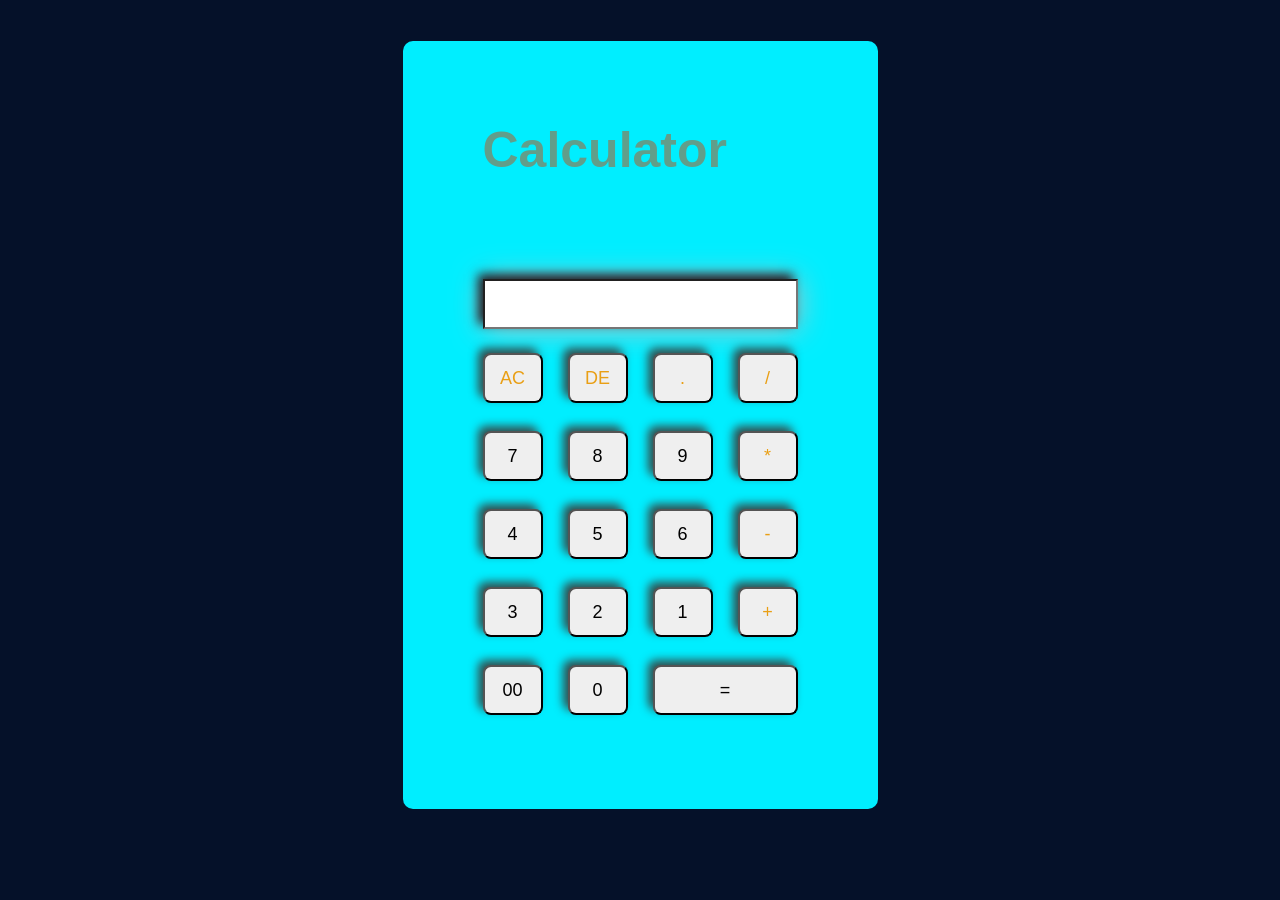
<file: calculator/index.html>
<!DOCTYPE html>
<html>
    <head>
        <title>Calculator</title>
        <link href="style.css" rel="stylesheet" >
    </head>
    <body>
        <div class="calc">
            <div class="icons">
                <form>
                    <div class="matter">
                        <h4>Calculator</h4>
                    </div>
                    <div class="input-display">
                    <input type="text" name="display" id="display">
                    </div>
                <div class="col o">
                <button class="color" type="button" onclick="document.getElementById('display').value=''">AC</button>
                <button class="color" type="button" onclick="document.getElementById('display').value=document.getElementById('display').value.toString().slice(0,-1)">DE</button>
                <button class="color" type="button" onclick="document.getElementById('display').value+='.'">.</button>
                <button class="color" type="button" onclick="document.getElementById('display').value+='/'">/</button>
                </div>
                <div class="col t">
                <button type="button" onclick="document.getElementById('display').value+='7'">7</button>
                <button type="button" onclick="document.getElementById('display').value+='8'">8</button>
                <button type="button" onclick="document.getElementById('display').value+='9'">9</button>
                <button class="color" type="button" onclick="document.getElementById('display').value+='*'">*</button>
                </div>
                <div class="col tr">
                <button type="button" onclick="document.getElementById('display').value+='4'">4</button>
                <button type="button" onclick="document.getElementById('display').value+='5'">5</button>
                <button type="button" onclick="document.getElementById('display').value+='6'">6</button>
                <button class="color" type="button" onclick="document.getElementById('display').value+='-'">-</button>
                </div>
                <div class="col f">
                <button type="button" onclick="document.getElementById('display').value+='3'">3</button>
                <button type="button" onclick="document.getElementById('display').value+='2'">2</button>
                <button type="button" onclick="document.getElementById('display').value+='1'">1</button>
                <button class="color" type="button" onclick="document.getElementById('display').value+='+'">+</button>
                </div>
                <div class="col fv">
                <button type="button" onclick="document.getElementById('display').value+='00'">00</button>
                <button type="button" onclick="document.getElementById('display').value+='0'">0</button>
                <button type="button" onclick="document.getElementById('display').value =eval(document.getElementById('display').value)" class="result">=</button>
                </div>
                </form>
            </div>
        </div>
    </body>
</html>
</file>
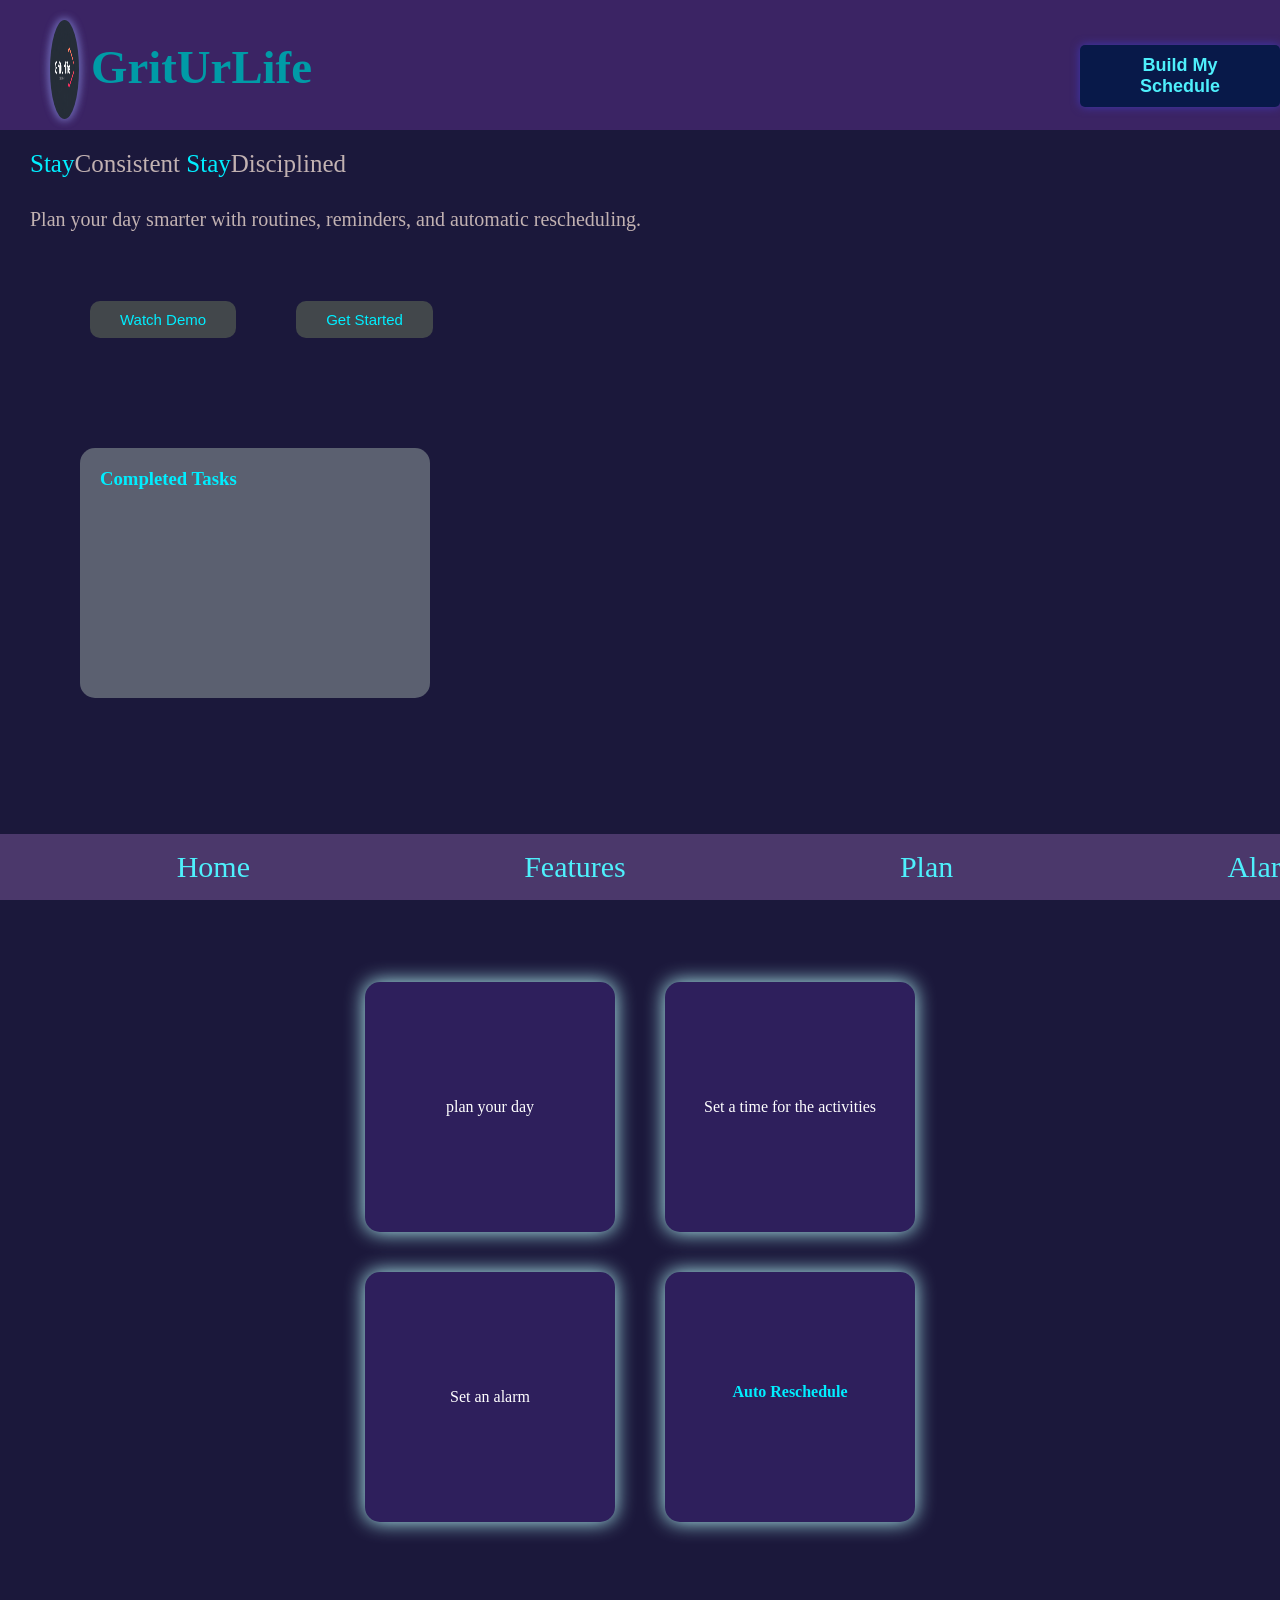
<file: daily planner/index.html>
<!DOCTYPE html>
<html>
<head> 
    <title>planning app</title>
    <link rel="stylesheet" href="style.css">
    <Script>
        let heading="";
        let savedTasks=[];
        let savedSchedule =[];
    function openBox(){
    document.getElementById("overlay").style.display="flex";
    }
    function closeBox(){
    document.getElementById("overlay").style.display="none";
    }
    function addTask(){
    let input = document.getElementById("taskInput");
    let taskText = input.value.trim();
    if(taskText === ""){
        return;
    }
    let taskList = document.getElementById("taskList");
    let label = document.createElement("label");
    label.className = "task-item";
    label.innerHTML = `
        <input class="task-check" type="checkbox">
        <span class="task-item1">${taskText}</span>
        <button class="minus">-</button>
    `;
    taskList.appendChild(label);
    /*let checkbox = label.querySelector(".task-check");
    checkbox.addEventListener("change", function () {
    let completedBox =document.getElementById("completedTasks");
    let taskName =label.querySelector(".task-item1")
        .textContent;
    if (checkbox.checked) {
        let taskDiv =document.createElement("div");
        taskDiv.className = "done-task";
        taskDiv.id ="done-" +taskName.replace(/\s+/g, "-");
        taskDiv.innerHTML = `
            <input type="checkbox" checked >
            <span>${taskName}</span>
        `;
        completedBox.appendChild(taskDiv);
    } else {
        let task =document.getElementById(
                "done-" +
                taskName.replace(/\s+/g, "-")
            );
        if(task){
            task.remove();
        }
    }
});*/
    let completedBox =document.getElementById("completedTasks");
    let msgs=label.querySelector(".task-item1").textContent;
    let taskDiv=document.createElement("div");
    taskDiv.className="entered-task";
    taskDiv.innerHTML=`
            <input type="checkbox" >
            <span>${msgs}</span>
    `;
    completedBox.appendChild(taskDiv);
    input.value = "";
    label.querySelector(".minus").onclick = function () {
        taskDiv.remove();
        label.remove();
    };
    }
    function SavedTasks(){
    savedTasks = [];
    let taskItems =document.querySelectorAll(".task-item1");
    let title=document.getElementById("title");
    heading=title.value.trim();
    taskItems.forEach(task => {
        let taskName =task.textContent.trim();
        savedTasks.push(taskName);
    });
    alert("Tasks Saved!");
}
    /*function openBox2(){
    document.getElementById("overlay2").style.display = "flex";
    let container =document.getElementById("timeContainer");
    container.innerHTML = `
        <h3 class="sub-heading">
            ${heading}
        </h3>
    `;
    savedTasks.forEach(taskName => {
        let div =document.createElement("div");
        div.className = "time-card";
        div.innerHTML = `
            <span>${taskName}</span>
            <input 
                type="time"
                class="task-time"
                data-task="${taskName}"
            >
        `;
        container.appendChild(div);
    });
    container.innerHTML += `
        <button onclick="SavedTasks2()"
        class="save2">
            Save
        </button>
    `;
}*/

    function openBox2(){
    document.getElementById("overlay2").style.display = "flex";
    let container =document.getElementById("timeContainer");
    container.innerHTML = "";
     container.innerHTML = `
        <h3 class="sub-heading">
            ${heading}
        </h3>
    `;
    savedTasks.forEach(taskName => {
        let div =document.createElement("div");
        div.className = "time-card";
        div.innerHTML = `
            <span>${taskName}</span>
            <input type="time" class="task-time" data-task="${taskName}">
            <button onclick="SavedTasks2()" class="save2">Save</button>
        `;
        container.appendChild(div);
    });
}
    function SavedTasks2(){
    savedSchedule = [];
    let inputs =document.querySelectorAll(".task-time");
    inputs.forEach(input => {
        savedSchedule.push({
            task: input.dataset.task,
            time: input.value
        });
    });

    alert("Time Saved!");
}
    function openBox3() {
    document.getElementById("overlay3").style.display = "flex";
    let container = document.getElementById("alarmContainer");
    container.innerHTML = `
        <h3 class="sub-heading">${heading}</h3>
    `;
    savedSchedule.forEach(item => {
        let div = document.createElement("div");
        div.className = "alarm-card";
        div.innerHTML = `
            <div class="alarm-left">
                <h3>${item.task}</h3>
                <span>${item.time}</span>
            </div>
            <button
                onclick="openSongsApp()"
                class="ringtone-btn">
                Set Ringtone
            </button>
        `;
        container.appendChild(div);
    });
}
    function openSongsApp(){
    window.open(
        "https://open.spotify.com",
        "_blank"
    );
}
        function autoReschedule() {
        savedSchedule.forEach((task, index) => {
        // If task has no time, skip
        if (!task.time) return;
        let [hour, minute] = task.time.split(":");
        hour = parseInt(hour);
        minute = parseInt(minute);
        // Example: shift missed task by +1 hour
        hour += 1;
        if (hour >= 24) {
            hour = hour - 24;
        }
        task.time =
            String(hour).padStart(2, "0") +
            ":" +
            String(minute).padStart(2, "0");
    });
    alert("Missed tasks automatically rescheduled!");
}
    /*function SavedTasks2(){
        SavedTasks=[];
        let taskItems2=document.querySelectorAll(".time-card");
        taskItems2.forEach(task=>{
            let taskName2=task.textContent.trim();
            SavedTasks2.push(taskName2);
        });
        alert("Tasks Saved");
    }*/
    function closeBox2(){
    document.getElementById("overlay2").style.display = "none";
    }
     function closeBox3(){
        document.getElementById("overlay3").style.display="none";
    }
    function gotopop1(){
        document.getElementById("overlay").style.display="flex";
    }
    </Script>
</head>
<body>
    <header class="head">
        <div class="one">
        <div class="logo">
            <img src="logo.png">
        </div>
        <div class="pro-name">
            <h3>GritUrLife</h3>
        </div>
        <div class="start">
            <button onclick="gotopop1()">Build My Schedule</button>
        </div>
        </div>
    </header>
    <section class="container1">
        <div class="home">
            <div class="main-title">
                <p> <span>Stay</span>Consistent <span>Stay</span>Disciplined </p>
            </div>
            <div class="lead">
                <p> Plan your day smarter with routines, reminders, and automatic rescheduling. </p>
            </div>
            <div class="buttons">
                <div class="but1">
                    <button>Watch Demo</button>
                </div>
                <div class="but2">
                    <button>Get Started</button>
                </div>
            </div>
            <div class="alerts">
    <h3>Completed Tasks</h3>
    <div
        id="completedTasks"
        class="completedTasks">
    </div>
</div>
        </div>
    </section>
    <section class="features">
        <div class="container2">
            <div class="tabs">
                <div class="one">
            <div class="card" onclick="openBox()">
                plan your day
            </div>
            <div class="card" onclick="openBox2()">
                Set a time for the activities
            </div>
            </div>
                <div class="two">
            <div class="card" onclick="openBox3()">
                Set an alarm
            </div>
            <div class="card auto-card" onclick="autoReschedule()">
            <div>
        <h4>Auto Reschedule</h4>
    </div>
</div>
            </div>
            <!-- Transparent Background -->
            <div id="overlay" class="overlay">
            <!-- Expanded Editable Box -->
            <div id="pop1" class="popup-box">
            <button class="close-btn" onclick="closeBox()">✖</button>
            <h2>Edit Feature</h2>
            <input id="title" type="text" placeholder="Enter Title">
            <textarea placeholder="Write something here..."></textarea>
            <h2>Today's Routine</h2>
    <!-- Task Input -->
            <div class="add-task">
                <input type="text" id="taskInput" placeholder="Add new task">
                <button onclick="addTask()">+</button>
            </div>
    <!-- Checklist -->
            <div id="taskList" class="task-list">
                </div>
                <button onclick="SavedTasks()" class="save-btn">Save</button>
        </div>
    </div>
    <div id="overlay2" class="overlay">
    <div class="popup-box">
        <button class="close-btn" onclick="closeBox2()">✖</button>
        <h2>Set Activity Time</h2>
        <div id="timeContainer" class="time-container">
        </div>
    </div>
</div>
    <div id="overlay3" class="overlay">
    <div class="popup-box">
        <button class="close-btn" onclick="closeBox3()">✖</button>
        <h2>Set an alarm</h2>
        <div id="alarmContainer" class="time-container">
        </div>
    </div>
</div>
            </div>
        </div>
    </section>
    <footer class="foot">
        <div class="navigates">
        <a href="#">Home</a>
        <a href="#">Features</a>
        <a href="#">Plan</a>
        <a href="#">Alarms</a>
        <a href="#">Music</a>
        </div>
    </footer>
</body>
</html>
</file>
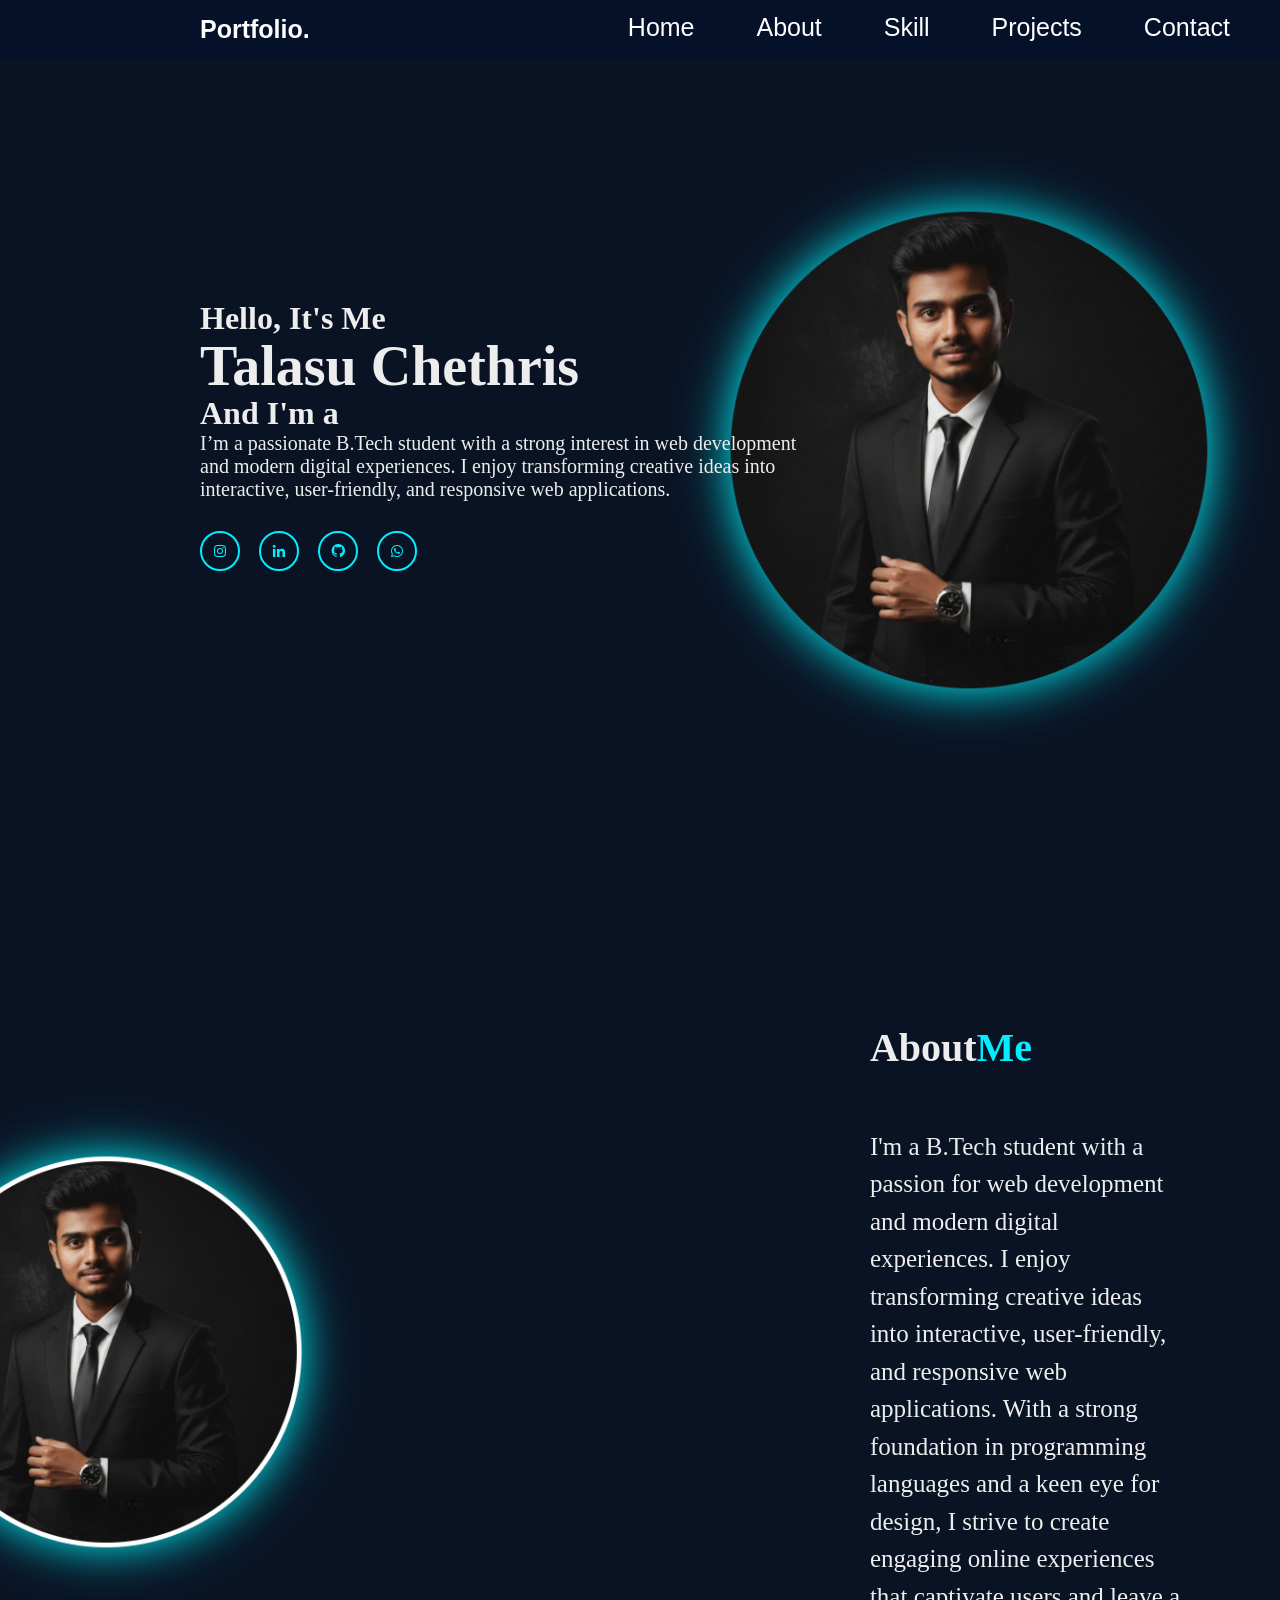
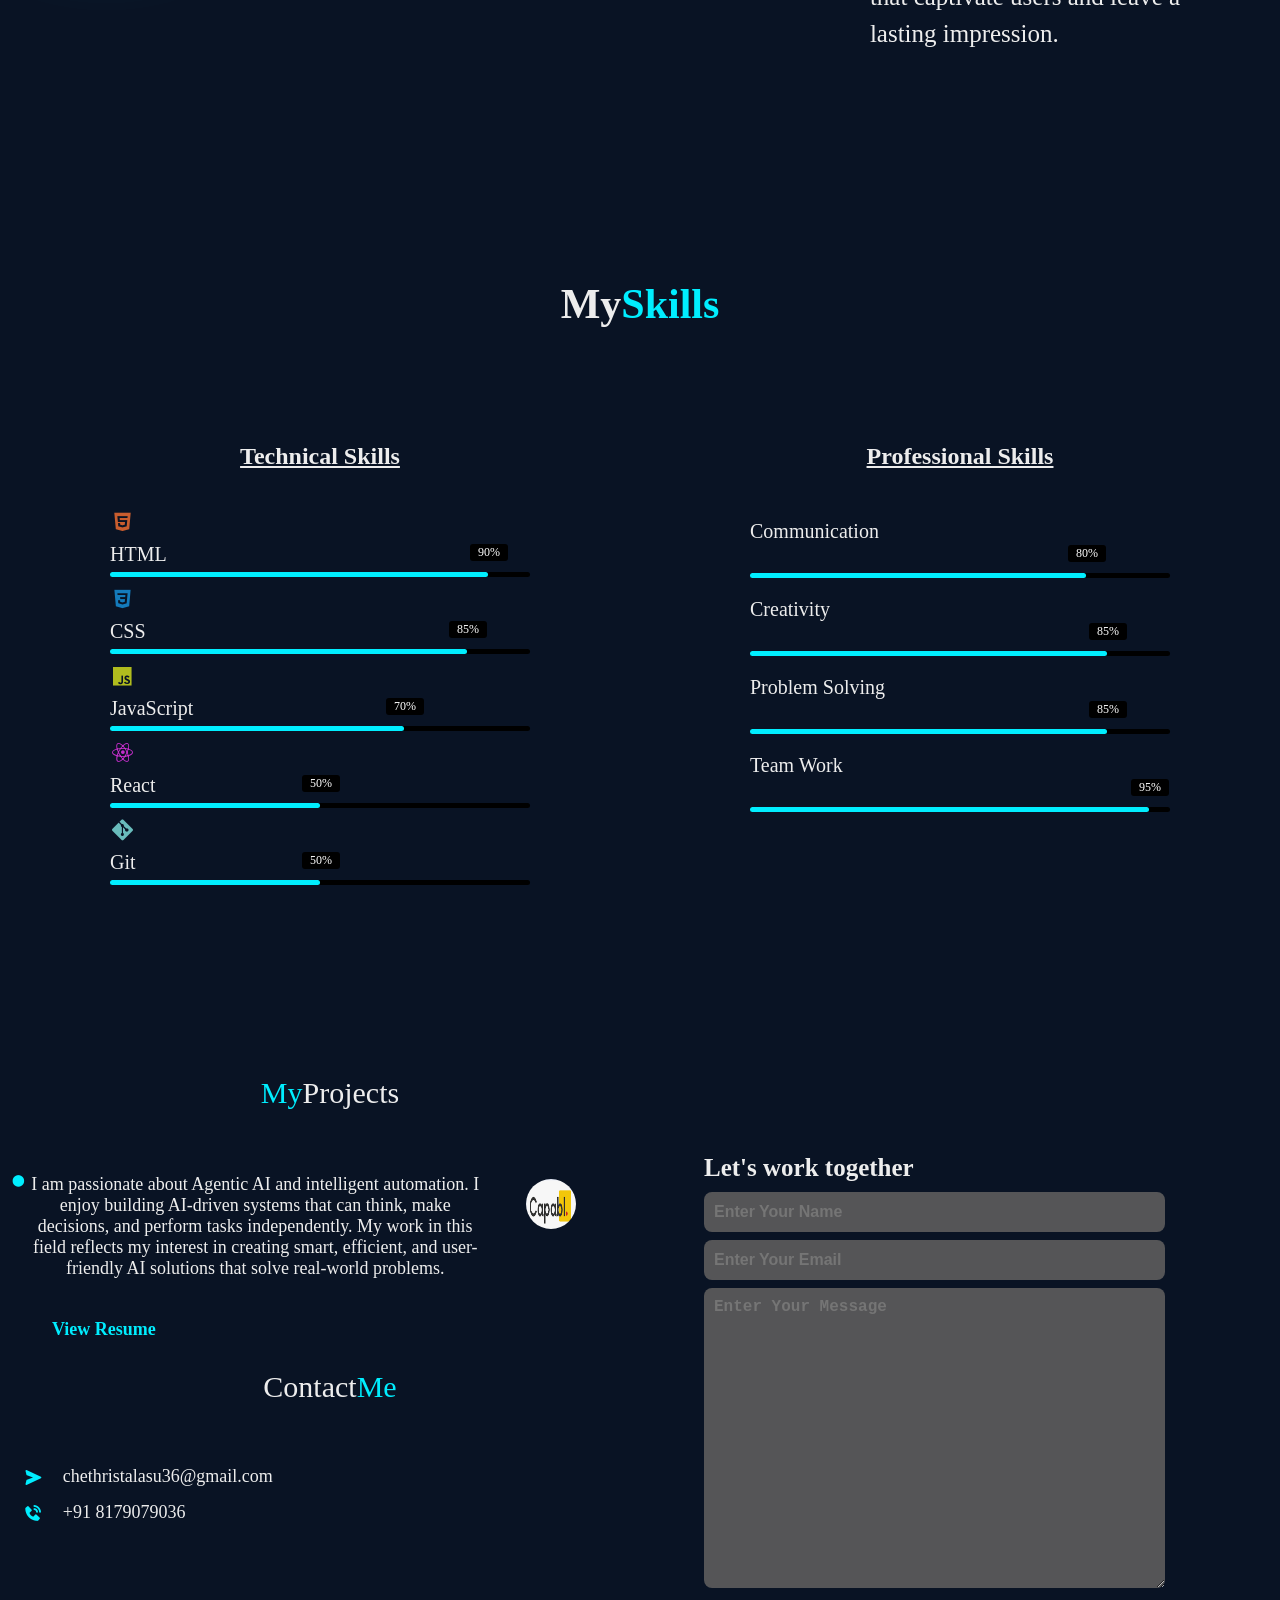
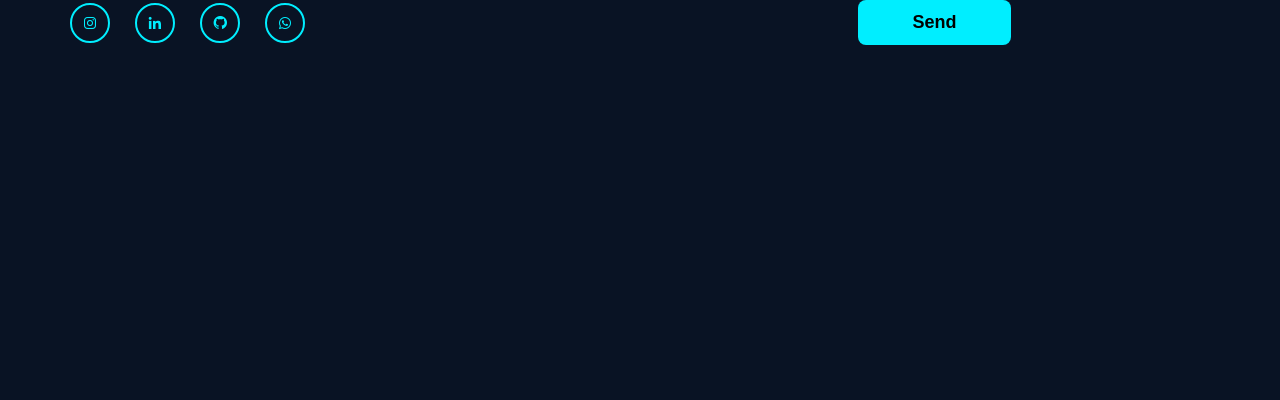
<file: portfolio/index.html>
<!DOCTYPE html>
<html lang="en">
<head>
    <title>My Portfolio</title>
    <link rel="stylesheet"href="style.css">
    <link href='https://unpkg.com/boxicons@2.1.4/css/boxicons.min.css' rel='stylesheet'>
</head>
<body>
    <header class="header"> 
        <a href="#" class="c1">Portfolio.</a>
    <nav class="navbar"> 
    <a href="#home">Home</a>
    <a href="#about">About</a>
    <a href="#skill">Skill</a>
    <a href="#page">Projects</a>
    <a href="#page">Contact</a>
    </nav>
    </header>
    <section class="home" id="home">
        <div class="h-content">
            <h2>Hello, It's Me </h2>
            <h1>Talasu Chethris</h1>
            <h2>And I'm a</h2>
            <p>I’m a passionate B.Tech student with a strong interest in web development and modern digital experiences.
                 I enjoy transforming creative ideas into interactive, user-friendly, and responsive web applications.
            </p>
            <div class="icons">
                <a href="https://www.instagram.com/talasu.chethris_/" target="_blank" class='bx bxl-instagram'></a>
                <a href="https://www.linkedin.com/in/chethris-talasu-7518603bb/" target="_blank" class='bx bxl-linkedin'></a>
                <a href="https://github.com/TalasuChethris-hub" target="_blank" class='bx bxl-github'></a>
                <a href="https://wa.me/918179079036" target="_blank" class='bx bxl-whatsapp'></a>
            </div>
        </div>
    </section>
    <section class="about" id="about">
            <div class="a-content">
                <h2>About<span>Me</span></h2>
                <p>I'm a B.Tech student with a passion for web development and modern digital experiences. 
                    I enjoy transforming creative ideas into interactive, user-friendly, and responsive web applications.
                     With a strong foundation in programming languages and a keen eye for design,
                      I strive to create engaging online experiences that captivate users and leave a lasting impression.</p>
            </div>
    </section>
    <section class="skill" id="skill">
        <h1>My<span>Skills</span></h1>
        <div class="skill-grid">
            <div class="s-content">
                    <h2 class="head1">Technical Skills</h2>
                    <div class="bars-tech">
                        <div class="bar"><i style="color:#c95d2e" class='bx bxl-html5'></i>
                            <div class="info">
                                <span>HTML</span>
                            </div>
                            <div class="line html">
                                <span></span>
                            </div>
                        </div>
                        <div class="bar"><i style="color:#147bbc" class='bx bxl-css3'></i>
                            <div class="info">
                                <span>CSS</span>
                            </div>
                            <div class="line css">
                                <span></span>
                            </div>
                        </div>
                        <div class="bar"><i style="color:#b0bc1e" class='bx bxl-javascript'></i>
                            <div class="info">
                                <span>JavaScript</span>
                            </div>
                            <div class="line js">
                                <span></span>
                            </div>
                        </div>
                        <div class="bar"><i style="color:#c32ec9" class='bx bxl-react'></i>
                            <div class="info">
                                <span>React</span>
                            </div>
                            <div class="line react">
                                <span></span>
                            </div>
                        </div>
                        <div class="bar"><i style="color:#69bcbc"class='bx bxl-git'></i>
                            <div class="info">
                                <span>Git</span>
                            </div>
                            <div class="line git">
                                <span></span>
                            </div>
                        </div>
                    </div>
            </div>
            <div class="s-content">
                <h2 class="head1">Professional Skills</h2>
                <div class="bars-tech2">
                    <div class="bar">
                        <div class="info">
                        <span>Communication</span>
                        </div>
                        <div class="line comm">
                            <span></span>
                        </div>
                    </div>
                    <div class="bar">
                        <div class="info">
                        <span>Creativity</span>
                        </div>
                        <div class="line creative">
                            <span></span>
                        </div>
                    </div>
                    <div class="bar">
                        <div class="info">
                        <span>Problem Solving</span>
                        </div>
                        <div class="line prob">
                            <span></span>
                        </div>
                    </div>
                    <div class="bar">
                        <div class="info">
                        <span>Team Work</span>
                        </div>
                        <div class="line team">
                            <span></span>
                        </div>
                    </div>
                </div>
            </div>
        </div>
    </section>
    <section class="contactpage" id="page">
        <div class="project">
            <div class="ex">
            <div class="p-head">
                <h2><span>My</span>Projects</h2>
                <div class="p-content">
                    <h6>⬤</h6>
                <p style="text-align: center; margin-bottom: 20px; font-size: 18px;">
                    I am passionate about Agentic AI and intelligent automation. 
                    I enjoy building AI-driven systems that can think, make decisions, and perform tasks independently. 
                    My work in this field reflects my interest in creating smart, efficient, and user-friendly AI solutions that solve real-world problems.
                </p>
                <div class="ai-icon">
                    <a href="https://www.capabl.in/"><img style="border-radius: 50%; width: 50px; height: 50px;" src="capableai.png"  alt="AI Icon"></a>
                </div>
                </div>
                <div class="resume-section">
                    <a href="resume.pdf" target="_blank" class="resume-btn">
                        View Resume
                    </a>
            </div>
            </div>
        <div class="contact">
            <div class="c-content">
                <div class="c-matter">
                <h2>Contact<span>Me</span></h2>
                <div class="comb">
                    <div class="send"><i style="color:#0ef" class='bx bxs-send'></i>
                        <div class="mail">
                        <span>chethristalasu36@gmail.com</span>
                        </div>
                    </div>
                    <div class="call"><i style="color:#0ef" class='bx bxs-phone-call'></i>
                        <div class="phone">
                        <span>+91 8179079036</span>
                        </div>
                    </div>
                    </div>
                </div>
                <div class="icons">
                <a  href="https://www.instagram.com/talasu.chethris_/" target="_blank"class='bx bxl-instagram'></a>
                <a href="https://www.linkedin.com/in/chethris-talasu-7518603bb/" target="_blank" class='bx bxl-linkedin'></a>
                <a href="https://github.com/TalasuChethris-hub"target="_blank"  class='bx bxl-github'></a>
                <a href="https://wa.me/918179079036" target="_blank" class='bx bxl-whatsapp'></a>
                </div>
                </div>
                </div>
                </div>
                <div class="form">
                    <h3> Let's work together</h3>
            <form action="https://formspree.io/f/xeenplad" method="POST">
                <div class="input-box">
                    <input type="text" name="name" placeholder="Enter Your Name" required>
                </div>
                <div class="input-box">
                    <input type="email" name="mail" placeholder="Enter Your Email" required>
                </div>
                <div class="input-box">
                    <textarea placeholder="Enter Your Message" name="area" cols="40" rows="10"required></textarea>
                </div>
                <div class="input-box">
                    <button type="Submit">Send</button>
                </div>
            </form>
            </div>
        </div>
    </section>
</body>
</html>
</file>
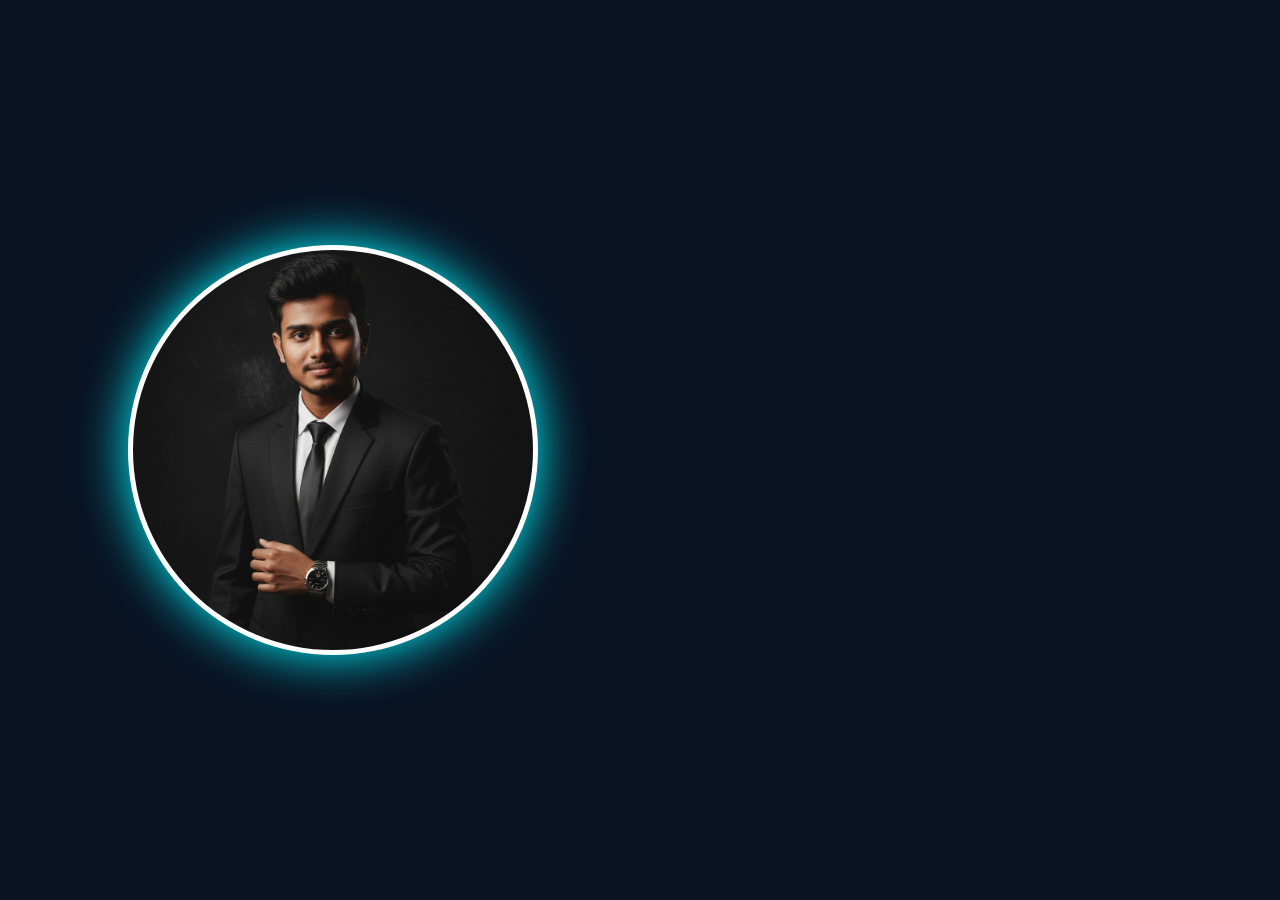
<file: portfolio/photo.html>
<!DOCTYPE html>
<html lang="en">
<head>
    <title>Photo Gallery</title>
    <link rel="stylesheet" href="style2.css">
</head>
<body>
    <div class="profile-container">
        <img src="image.jpeg" class="profile-img">
    </div>
</body>
</html>
</file>
<file: calculator/style.css>
*{
    margin:0;
    padding:0;
    font-family:'poppins', sans-serif;
    box-sizing:border-box;
}
body{
    background-color: rgb(46, 43, 43);
}
.calc{
    display:flex;
    width:100%;
    height:100vh;
    padding-bottom:50px;
    justify-content:center;
    align-items:center;
    background-color: #051129;
}
.icons{
    display:flex;
    background-color: #0ef;
    padding:80px;
    border-radius:10px;
}
.input-display{
    border:none;
    padding:none;
}
.col{
    display:flex;
    gap:25px;
    padding-top: 14px;;
    padding-bottom:14px;
    justify-content: space-between;
}
.col .f{
    display:flex;
    gap:26px;
    padding-top:14px;
}
button{
    width:60px;
    height:50px;
    font-size: 18px;
    border-radius:0.5rem;
    padding:10px;
    box-shadow: -5px -5px 10px rgb(51, 77, 77);
}
.icons form input{
    width:100%;
    margin-bottom:10px;
}
input{
    width:50%;
    height:50px;
    font-size: 20px;
    padding-right:5px;
    text-align:right;
    box-shadow: -5px -5px 10px rgb(37, 30, 37), 0 0 30px rgb(188, 195, 199);
}
button:hover{
    box-shadow: 0 0 30px #0ef;
}
.result{
    width:145px;
}
.color{
    color:rgb(233, 159, 21)
}
.matter{
    display:flex;
    padding-bottom:100px;
    font-size:50px;
    padding-right:-10px;
    color:rgb(97, 158, 138)
}
</file>
<file: daily planner/style.css>
*{
    margin:0;
    padding:0;
    box-sizing:border-box;
}
body{
    display: flex;
    flex-direction: column;
    min-height: 100vh;
    padding-top: 130px;
    padding-bottom: 80px;
    background-color: rgb(27, 24, 59);
}
.container1{
    width:100%;
}
.one{
    display:flex;
    width:100%;
}
.one .pro-name{
    display:flex;
    justify-content: center;
}
/*.one .logo{
    display:flex;
    justify-content:left;
    background-color: #fff;
    width:100%;
    height:100%;
    padding:15px;
    border-radius:50%;
    padding-left:5%;
    padding-bottom:5%;
}*/
.logo{
    display:flex;
    justify-content: left;
    padding-left:50px;
    padding-top:20px;
}
.logo img{
    display:flex;
    justify-content:left;
    background-color:#fff;
    box-shadow:0 0 10px rgb(88, 83, 165),0 0 10px rgb(147, 142, 212);
    width:70%;
    height:90%;
    border-radius:80%;
}
.pro-name{
    display:flex;
    justify-content: center;
    color:rgb(0, 155, 167);
    font-size:40px;
    padding-top:40px;
}
.start{
    padding-top:45px;
    padding-left:60%;
}
.start button{
    border:none;
    padding:10px;
    font-weight: 700;
    font-size:18px;
    padding-left:60px;
    text-align:center;
    padding-right:60px;
    color:rgb(78, 240, 252);
    background-color:#081949;
    box-shadow:0 0 10px rgb(63, 55, 177);
    border-radius:5px;
}
.start button:hover{
    box-shadow:0 0 10px rgb(88, 83, 165),0 0 10px rgb(147, 142, 212);
}
.head{
    display:flex;
    position:fixed;
    top:0;
    left:0;
    right:0;
    height:130px;
    background-color:#3b2464;
}
.foot{
    display:flex;
    position:fixed;
    left:0;
    right:0;
    bottom:0;
    justify-content: space-between;
    align-items: center;
    z-index:100;
    width:100%;
    padding: 16px 20px;
    min-height: 60px;
    background-color: #4b386b;
}
.navigates{
    display:flex;
}
.navigates a{
    width:100%;
    display: inline-block; 
    text-decoration: none;
    padding-left:40%;
    padding-right:30%;
    font-size: 30px;
    color: rgb(78, 240, 252);
}
a:hover{
    color: rgb(148, 147, 168);
}
.home .main-title{
    padding:20px;
    padding-left:30px;
    font-size:25px;
    color:#c2b2b2;
}
.main-title span{
    color:#0ef;
}
.home .lead{
    padding:10px;
    padding-left:30px;
    font-size:20px;
    color:#c2b2b2;
}
.buttons{
    display:inline-flex;
    justify-content: space-between;
    gap:60px;
    padding:60px;
    padding-left:90px;
}
.buttons .but1 button:hover,.but2 button:hover{
    box-shadow:0 0 10px #0ef;
}
.buttons button{
    border:none;
    padding:10px;
    padding-left:30px;
    padding-right:30px;
    display:flex;
    justify-content:center;
    background-color: #42474b;
    color:#0ef;
    font-size:15px;
    border-radius:10px;
}
/*.home .alerts{
    background-color: #5b6070;
    margin:50px;
    margin-left:80px;
    margin-right:81%;
    padding:10%;
    border-radius:10px;
}*/
.features{
    display:flex;
    flex-direction:column;
    justify-content: flex-start;
    align-items:center;
    background: url("page.png");
    background-size: cover;
    background-position: center;
    min-height: 100vh;
    padding-top: 80px;
    padding-bottom: 40px;
}
.container2{
    display:flex;
    width: 100%;
    justify-content: center;
}
.tabs{
    display:flex;
    flex-direction: column;
    justify-content: flex-start;
    align-items:center;
    width: 100%;
    max-width: 1000px;
    padding-top:12%;
    gap: 20px;
}
.features .tabs .one,
.features .tabs .two{
    display: flex;
    justify-content: center;
    gap: 50px;
    flex-wrap: wrap;
    width: 100%;
}
.features .tabs .two{
    padding-top: 20px;
}
.card:hover{
    box-shadow:0 0 30px #0ef,0 0 30px rgb(32, 240, 255);
}
/*.box{
    width:200px;
    height:200px;
    box-shadow:0 0 20px #0ef;
    background:#2e1e4d;
    color:white;
    transition:0.5s;
    cursor:pointer;
    display:flex;
    align-items:center;
    justify-content:center;
    text-align:center;
}
.box.active{
    width:500px;
    height:350px;
}*/
.card{
    width:250px;
    height:250px;
    background:#2e1f5c;
    color:white;
    display:flex;
    justify-content:center;
    align-items:center;
    cursor:pointer;
    overflow-y: auto;
    border-radius:15px;
    box-shadow:0 0 20px rgb(184, 252, 252);
}
.overlay{
    position:fixed;
    top:0;
    left:0;
    width:100%;
    height:100vh;
    background:rgba(0,0,0,0.5); /* transparent black */
    backdrop-filter: blur(5px);
    display:none;
    justify-content:center;
    align-items:center;
}
.popup-box{
    width:600px;
    min-height:400px;
    background:#2e1f5c;
    border-radius:20px;
    padding:30px;
    box-shadow:0 0 30px cyan;
    max-height: 90vh;
    overflow-y: auto;
    animation:zoom 0.3s ease;
}
@keyframes zoom{
    from{
        transform:scale(0.7);
        opacity:0;
    }
    to{
        transform:scale(1);
        opacity:1;
    }
}
.popup-box h2{
    color:white;
    margin-bottom:20px;
}
input,
textarea{
    width:100%;
    padding:15px;
    margin-top:15px;
    border:none;
    outline:none;
    border-radius:10px;
    background:#45306f;
    color:white;
}
textarea{
    height:150px;
    resize:none;
}
.save-btn{
    margin-top:20px;
    padding:12px 25px;
    border:none;
    border-radius:10px;
    background:cyan;
    cursor:pointer;
}
.close-btn{
    float:right;
    background:red;
    color:white;
    border:none;
    padding:8px 12px;
    border-radius:50%;
    cursor:pointer;
}
.add-task{
    display:flex;
    gap:10px;
    margin-top:20px;
}
.add-task input{
    flex:1;
    padding:14px;
    border:none;
    outline:none;
    border-radius:10px;
    background:#45306f;
    color:white;
}
.add-task button{
    width:50px;
    border:none;
    border-radius:10px;
    font-size:24px;
    cursor:pointer;
    background:cyan;
}
.task-list{
    margin-top:25px;
    overflow-y: auto;
}
.task-item{
    display:flex;
    align-items:center;
    background:#45306f;
    color:white;
    padding:15px;
    border-radius:12px;
    margin-top:12px;
    font-size:18px;
    width:100%;
    gap:15px;
}
.task-item input{
    width:20px;
    height:20px;
    cursor:pointer;
    flex-shrink:0;
    margin:0;
}
.task-item button{
    border:none;
    outline:none;
    display:flex;
    font-size: 20px;
    width:20px;
    font-weight: 600;
    justify-content: center;
    border-radius:50%;
    cursor:pointer;
}
.task-item button:hover{
    box-shadow:0 0 30px rgb(88, 83, 165),0 0 10px rgb(147, 142, 212);
}
.task-item1{
    flex:1;
    word-break:break-word;
}
.minus{
    border:none;
    outline:none;
    width:28px;
    height:28px;
    border-radius:50%;
    background:#0ef;
    cursor:pointer;
    flex-shrink:0;
    display:flex;
    align-items:center;
    justify-content:center;
}
.minus:hover{
    box-shadow:rgb(111, 161, 190);
}
.time-container{
    display:flex;
    flex-direction:column;
    gap:50px;
    margin-top:15px;
    overflow-y: auto;
    min-height:500px;
}
.time-card input{
    padding:8px;
    padding-bottom:20px;
    border:none;
    border-radius:8px;
    outline:none;
}
.time-card{
    display:flex;
    align-items:center;
    justify-content:space-between;
    gap:20px;
    background:#45306f;
    padding:18px 25px;
    border-radius:12px;
    width:100%;
}
.time-card span{
    flex:1; /* task name takes remaining space */
    color:rgb(27, 226, 233);
    font-size:20px;
    font-weight:600;
}
.task-time{
    width:140px;
    min-width:140px;
    flex-shrink:0;
    padding:8px;
    border:none;
    border-radius:8px;
    outline:none;
}
.save2{
    border:none;
    outline:none;
    padding:10px 16px;
    background-color:#0ef;
    border-radius:10px;
    cursor:pointer;
    flex-shrink:0; /* prevent shrinking */
}
.save2:hover{
    box-shadow:0 0 20px #0ef;
}
.sub-heading{
    padding-top:10px;
    padding-bottom:-10px;
    padding-left:10px;
    font-size:25px;
    color:#4fb3b3;
    margin-bottom:-25px;
}
.alarm-card{
    display:flex;
    justify-content:space-between;
    align-items:center;
    width:100%;
    padding:5px 10px;
    margin-top:-15px;
    margin-bottom:-20px;
}
.alarm-left{
    display:flex;
    flex-direction:column;
    gap:5px;
}
.alarm-left h3{
    color:#4fb3b3;
    font-size:20px;
}
.alarm-left span{
    color:#b3aec2;
}
.ringtone-btn{
    border:none;
    outline:none;
    padding:10px 15px;
    border-radius:10px;
    background-color:#0ef;
    cursor:pointer;
    flex-shrink:0;
}
.auto-card{
    text-align:center;
    padding:20px;
}
.auto-card h4{
    color:#0ef;
    margin-bottom:10px;
}
.auto-card p{
    color:#d3d3d3;
    font-size:16px;
    line-height:1.5;
}
.alerts{
    background:#5b6070;
    margin:50px;
    width:350px;
    min-height:250px;
    border-radius:15px;
    padding:20px;
    color:white;
    overflow-y:auto;
    margin-left:80px;
}
.alerts h3{
    color:#0ef;
    margin-bottom:15px;
}
.entered-task{
    display:flex;
    align-items:center;
    gap:10px;
    background:#747b8c;
    padding:12px;
    margin-top:5px;
    border-radius:10px;
}
.entered-task span{
    font-size:16px;
    color:white;
}
.entered-task input[type="checkbox"]{
    display:flex;
    align-items: center;
    margin-right:200px;
    margin-bottom:10px;
}
</file>
<file: portfolio/style.css>
*{
    margin:0;
    padding:0;
    box-sizing:border-box;
}
.header{
    position:fixed;
    text-align: left;
    background-color: #051129;
    width:100%;
    padding-left: 70px 30%;
    padding-bottom: 15px;
    margin-right:50px;
    font-family:"poppins", sans-serif;
    font-size: 25px;
    display:flex;
    justify-content: space-between;
    align-items: center;
    z-index: 100;
}
.c1{
    position: relative;
    padding-top: 15px;
    padding-left: 200px;
    font-size: 25px;    
    font-weight: 600;
    text-decoration: none;
    color: #fff;
}
body{
    color:#ededed;
}
a:hover{
    color:#0ef;
}
.navbar a:hover{
     color:#0ef;
}
.navbar a{
    display: inline-flex;
    padding-top: 10px;
    padding-right: 0px;
    font-size: 25px;
    color:#fff;
    text-decoration: none;
    font-weight: 500;
    margin-left:5px;
    margin-right: 50px;
}
.home{
    position:relative;
    justify-content: space-between;
    width:100%;
    background:url("Screenshot 2026-05-07 195958.png") no-repeat;
    background-size: cover;
    height: 100vh;
    background-position: center;
    display:flex;
    padding-left:200px;
    align-items:center;
}
.h-content{
    max-width: 600px;
}
.h-content h2{
    font-size: 32px;
    font-weight: 700;
}
.h-content h1{
    font-size: 56px;
    font-weight: 700;
    margin: -3px 0;
}
.h-content p{
    font-size:20px;
}
.icons a{
    display:inline-flex;
    justify-content: center;
    align-items: center;
    width:40px;
    height:40px;
    border:2px solid #0ef;
    border-radius: 50%;
    color:#0ef;
    text-decoration: none;
    margin: 30px 15px 30px 0;
}
.icons a:hover{
    background:#0ef;
    color:#081b29;
    box-shadow:0 0 20px #0ef;
}
.about{
    display:flex;
    justify-content:center;
    align-items:center;
    background:url("Screenshot 2026-05-08 170741.png") no-repeat;
    background-size: cover;
    background-position: center;
    height: 100vh;
}
.a-content{
    max-width: 100%;
    padding-left: 900px;
    padding-bottom: 30px;
    font-size: 25px;
    margin-right:10%;
    line-height:1.5;
}
.a-content h2{
    display:flex;
    font-size: 40px;
    font-weight: 700;
    justify-content:center;
    align-items:center;
    padding-bottom:50px;
    padding-right:150px;
}
.a-content h2 span{
    color:#0ef;
}
.skill{
    display:flex;
    flex-direction:column;
    align-items:center;
    justify-content:flex-start;
    background:url("page.png") no-repeat;
    background-size: cover;
    background-position: center;
    min-height: 100vh;
    padding-top: 80px;
    padding-bottom: 40px;
}
.skill h1{
    text-align:center;
    margin-bottom: 40px;
    font-size: 42px;
    font-weight:700;
}
.skill h1 span{
    color:#0ef;
}
.skill-grid{
    display:flex;
    justify-content:center;
    align-items:flex-start;
    gap: 40px;
    flex-wrap: wrap;
    width:100%;
    max-width: 1400px;
}
.name{
    display:flex;
    justify-content: center;
}
.s-content{
    width:600px;
    height:auto;
    padding:75px 90px;
    margin-left: 0;
}
.head1{
    text-align:center;
    text-decoration: underline;
}
.bar{
    font-size:25px;
}
.bars-tech{
    margin-top:40px;
}
.bars-tech .bar{
    margin-bottom:10px;
}
.bars-tech .bar .info{
    margin-bottom:5px;
}
.bars-tech .bar .info span{
    font-size:20px;
    font-weight: 500;
    animation:showText 0.5s 1s linear forwards;
    opacity:0;
}
.bars-tech2 .bar .info span{
    font-size:20px;
    font-weight: 500;
    animation:showText 0.5s 1s linear forwards;
    opacity:0;
}
.bars-tech .bar .line{
    position:relative;
    border-radius:10px;
    width:100%;
    height:5px;
    background-color:#000000;
    animation: animate 1s cubic-bezier(0.5,0.5,0.5,0.5) forwards;
    transform: scaleX(0);
    transform-origin:left;
}
.bars-tech .bar .line span{
    height:100%;
    background-color:#0ef;
    position:absolute;
    border-radius:10px;
    animation:animate 1s 1s cubic-bezier(0.5,0.5,0.5,0.5) forwards;
    transform:scaleX(0);
    transform-origin:left;
    
}
.line.html span{
    width:90%;
}
.line.css span{
    width:85%;
}
.line.js span{
    width:70%;
}
.line.react span{
    width:50%;
}
.line.git span{
    width:50%;
}
.line span::after{
    position:absolute;
    padding: 1px 8px;
    background-color: #000000;
    color:#fff;
    font-size: 12px;
    border-radius: 3px;
    top:-28px;
    right:-20px;
    animation:showText 0.5s 1.5s linear forwards;
    opacity:0;
}
/*.line span::before{
    content:"";
    position:absolute;
    width:0;
    height:0;
    border:7px solid transparent;
    border-bottom-width:0px;
    border-right-width:0px;
    border-top-color:#000000;
    top:-10px;
    right:0px;
    animation:showText 0.5s 1.5s linear forwards;
    opacity:0;
}*/
.line.html span::after{
    content:"90%";
}
.line.css span::after{
    content:"85%";
}
.line.js span::after{
    content:"70%";
}
.line.react span::after{
    content:"50%";
}
.line.git span::after{
    content:"50%";
}
.line.comm span::after{
    content:"80%";
}
.line.creative span::after{
    content:"85%";
}
.line.prob span::after{
    content:"85%";
}
.line.team span::after{
    content:"95%";
}
.bars-tech2 .bar .info{
    font-size:20px;
    font-weight: 500;
    animation:showText 0.5s 1s linear forwards;
}
.bars-tech2 .bar .line{
    position:relative;
    border-radius:10px;
    width:100%;
    height:5px;
    background-color:#000000;
    animation:animate 1s cubic-bezier(0.5,0.5,0.5,0.5) forwards;
    transform:scaleX(0);
    transform-origin:left;
}
.bars-tech2 .bar .line span{
    height:100%;
    position:absolute;
    border-radius:10px;
    background-color:#0ef;
    animation:animate 1s 1s cubic-bezier(0.5,0.5,0.5,0.5) forwards;
    transform:scaleX(0);
    transform-origin: left;
}
.bars-tech2{
    margin-top:50px;
}
.bars-tech2 .bar{
    margin-bottom:10px;
}
.bars-tech2 .bar .info{
    margin-bottom:5px;
}
.bars-tech2 .bar .line{
    margin-top:30px;
    margin-bottom:20px;
}
.line.comm span{
    width:80%;
}
.line.team span{
    width:95%;
}
.line.prob span{
    width:85%;
}
.line.creative span{
    width:85%;
}
.contactpage{ 
    background:url("page.png") no-repeat;
    background-size: cover;
    background-position: center;
    min-height: 100vh;
    padding-top: 80px;
    padding-bottom: 40px;
}
.p-head h2{
    display:flex;
    justify-content: center;
    font-size: 30px;
    font-weight: 500;
    padding-left:20px;
    padding-bottom: 10%;
}
.c-content h2{
    display:flex;
    justify-content: center;
    font-size: 30px;
    font-weight: 500;
    padding-left:20px;
    padding-top:30px;
    padding-bottom: 30px;
}
.c-matter h2 span{
    color:#0ef;
}
.send,
.call{
    display:flex;
    align-items:center;
    gap: 10px;
    margin-bottom: 15px;
    margin-left:10px;
}
.send i,
.call i{
    font-size: 20px;
}
.mail span,
.phone span{
    display:inline-block;
    margin-left: 10px;
    font-size: 18px;
}
.ex{
    width:50%;
    margin-top:7%;
}
.c-matter{
    margin-bottom:50px;
}
.comb{
    margin-top:5%;
    margin-left:2%;
}
.c-content .icons{
    margin-left:70px;
    display:flex;
    gap:10px;
}
.project{
    width:50%;
    height:300px;
}
.project .ai-icon{
    display:flex;
    justify-content:center;
    padding:5px;
    width:100%;
    height:100%;
    padding-left:1%;
}
.project .ai-icon img:hover{
    box-shadow:0 0 30px #0ef;
}
.p-head h2 span{
    color:#0ef;
}
.p-content{
    display:flex;
    padding-right: 3%;
}
.p-content h6{
    padding-left:2%;
    color:#0ef;
}
.p-content p{
    padding-left:1%;
    font-size: 18px;
}
.ai-icon{
    border-radius:50%
}
.resume-section{
    text-align: left;
    margin-top: 20px;
    margin-left:5%;
}
.resume-btn{
    padding: 10px 20px;
    font-size:18px;
    font-weight:600;
    color:#0ef;
    text-decoration: none;
    border-radius: 8px;
}
.resume-btn:hover{
    box-shadow:0 0 10px #0ef;
}
.form{
    justify-content:center;
    align-items:center;
    width:40%;
    margin-left: 5%;
    margin-top:7.5%;
}
.form h3{
    font-size:25px;
    padding-bottom:10px;
    padding-top:50px;
}
input, textarea{
    width:90%;
    height:40px;
    font-size:18px;
    padding:10px;
}
textarea{
    height:300px;
}
button{
    width:30%;
    height:45px;
    font-size:18px;
    font-weight:600;
    background-color:#0ef;
    border-radius:0.5rem;
    margin-bottom:0.5rem;
    margin-left:30%;
    border:none;
    outline:none;
}
button:hover{
    box-shadow: 0 0 30px #0ef;
}
.form form input, .form form textarea{
    border:none;
    outline:none;
    width:90%;
    background-color:#555557;
    color:#000;
    font-size:1rem;
    font-weight:600;
    margin-bottom:0.5rem;
    border-radius:0.5rem;
}
.project{
    display:flex;
    align-items:center;
    width:100%;
}
@keyframes showText{
    100%{
        opacity:1;
    }
}
@keyframes animate{
    100%{
        transform:scaleX(1);
    }
}
</file>
<file: portfolio/style2.css>
.profile-container{
    align-items: right;
    border-radius: 50%;
    width: 400px;
    height:400px;
    padding:5px;
    background-color: #fff;
    display:flex;
    position:absolute;
    right:100px;
    left:10%;
    top:50%;
    transform:translateY(-50%);
    justify-content: center;
    align-items:center;
    overflow:hidden;
    box-shadow: 0 0 50px rgba(0,247,255,5.0);
}
.profile-img{
    width: 100%;
    height: 100%;
    border-radius: 50%;
    object-fit: cover;
}
body{
    background-color:#091324;
}
</file>
